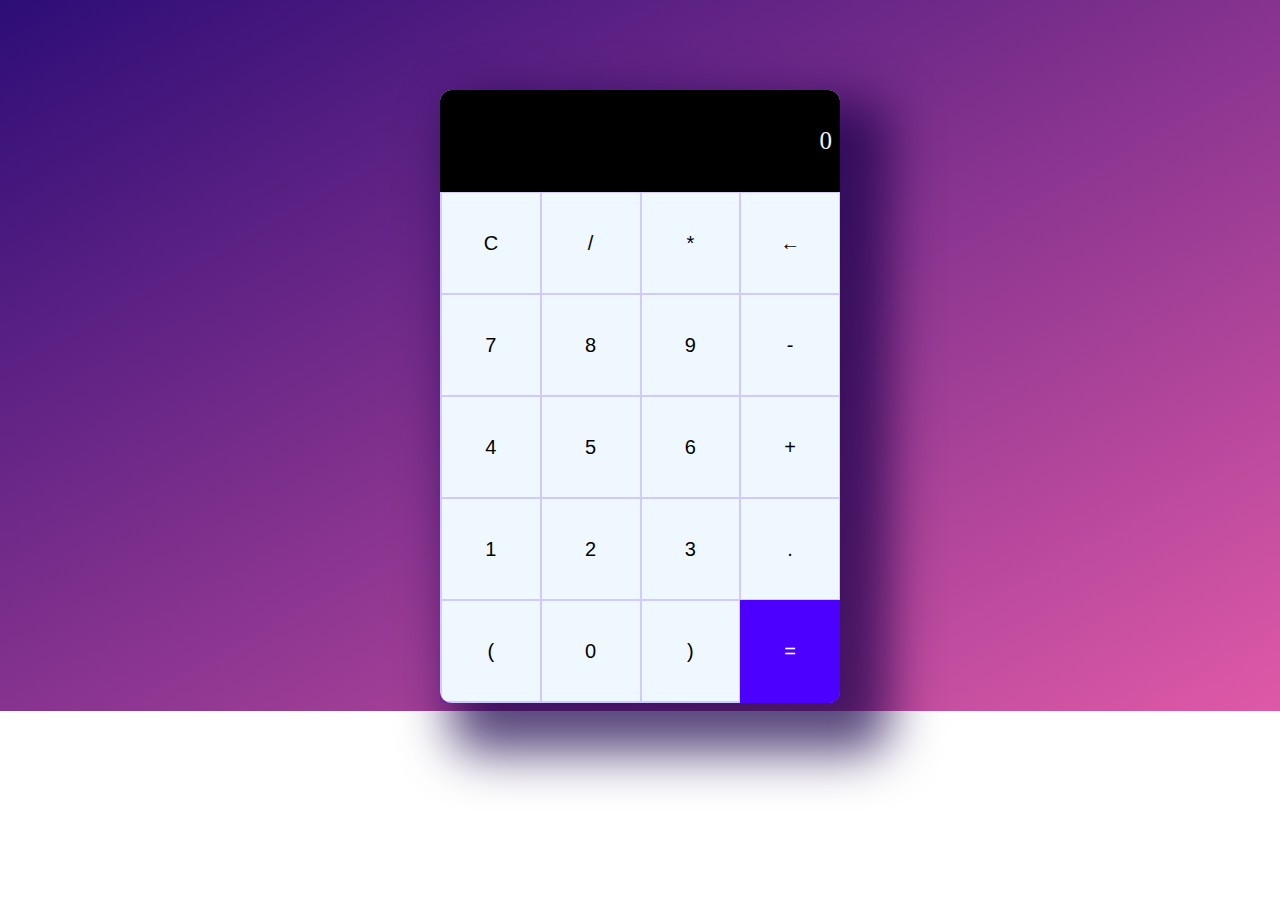
<file: Calculator/index.html>
<!DOCTYPE html>
<html lang="en">
  <head>
    <meta charset="UTF-8" />
    <meta http-equiv="X-UA-Compatible" content="IE=edge" />
    <meta name="viewport" content="width=device-width, initial-scale=1.0" />
    <link rel="stylesheet" href="./main.css" />
    <title>Reo's Calculator</title>
  </head>

  <body>
    <section>
      <!-- this is where the calculator body states -->
      <div class="container">
        <!-- this is where the display box start -->
        <div id="display">0</div>
        <!-- this is where the display box ends -->
        <!--=============================================================================================================-->
        <!-- this is where the buttons panel starts -->
        <div class="buttons">
          <div class="button">C</div>
          <div class="button">/</div>
          <div class="button">*</div>
          <div class="button">&larr;</div>
          <div class="button">7</div>
          <div class="button">8</div>
          <div class="button">9</div>
          <div class="button">-</div>
          <div class="button">4</div>
          <div class="button">5</div>
          <div class="button">6</div>
          <div class="button">+</div>
          <div class="button">1</div>
          <div class="button">2</div>
          <div class="button">3</div>
          <div class="button">.</div>
          <div class="button">(</div>
          <div class="button">0</div>
          <div class="button">)</div>
          <div id="equal" class="button">=</div>
          <!-- this is the end of the buttons panel      -->
        </div>
      </div>
      <!-- this is where the calculator body ends -->
    </section>
    <script src="../Calculator/app.js"></script>
  </body>
</html>
</file>
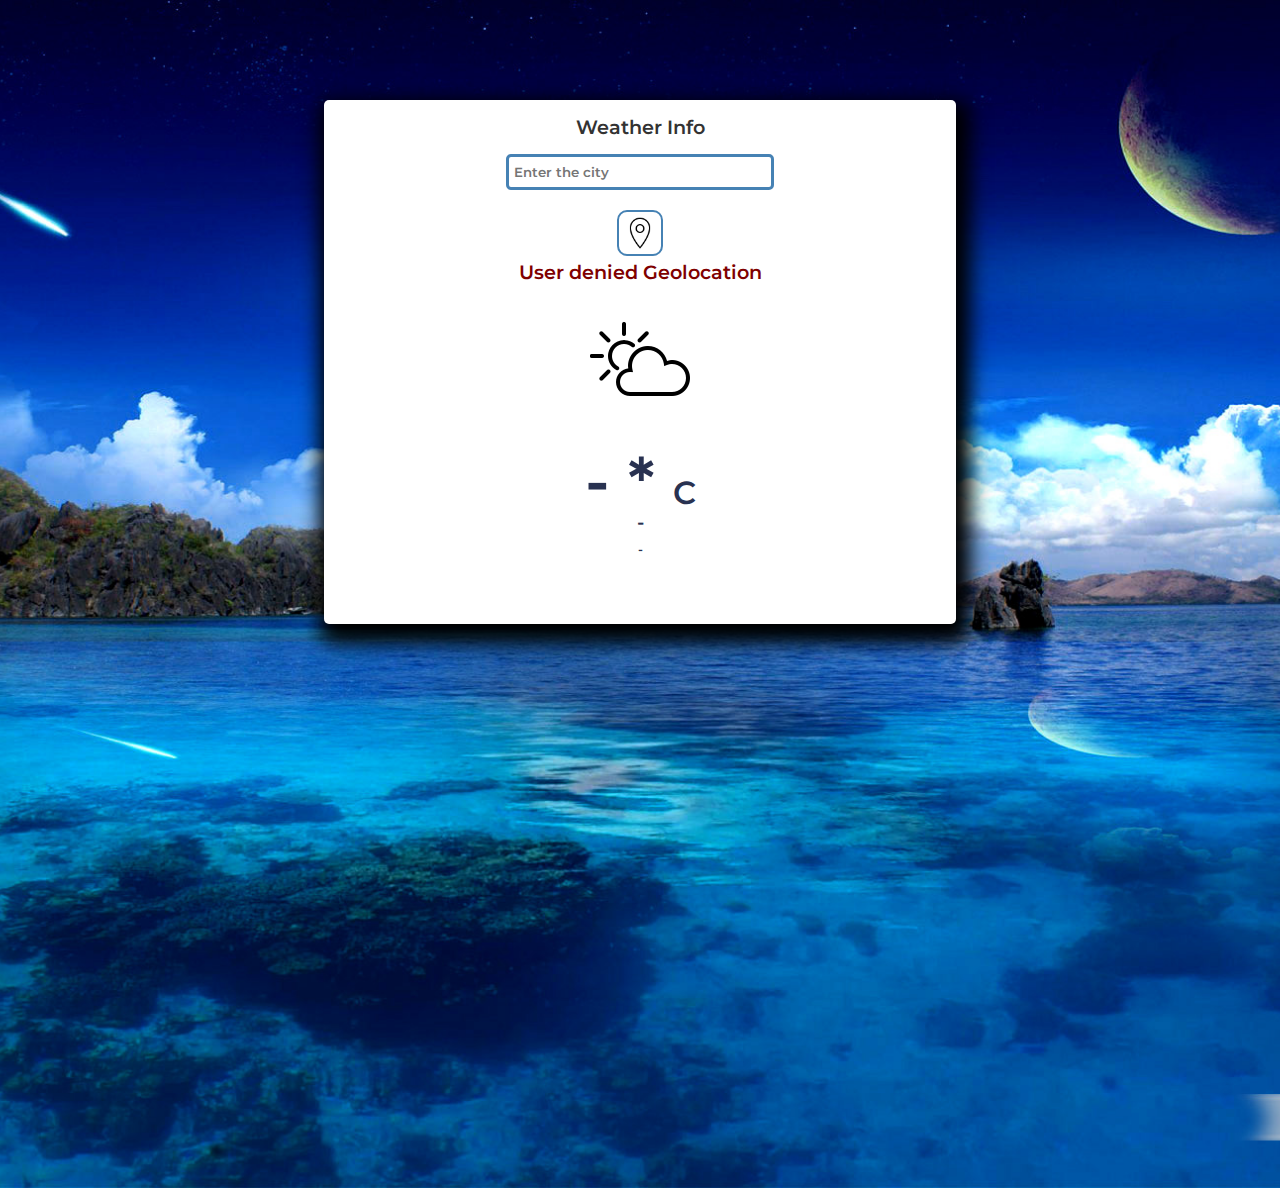
<file: Weather app/index.html>
<!DOCTYPE html>
<html lang="en">
  <head>
    <meta charset="UTF-8" />
    <meta http-equiv="X-UA-Compatible" content="IE=edge" />
    <meta name="viewport" content="width=device-width, initial-scale=1.0" />
    <link rel="stylesheet" href="./css/style.css" />
    <title>My Weather App</title>
  </head>

  <body>
    <div class="container">
      <div class="app-title">
        <p>Weather Info</p>
        <input
          type="text"
          id="search"
          placeholder="Enter the city"
          autocomplete="off"
        />

        <div class="location-icon">
          <img src="./media/icons/icons8-location-100.png" alt="" />
        </div>
      </div>
      <div class="notification"></div>
      <div class="weather-container">
        <div class="weather-icon">
          <img src="./media/icons/icons8-partly-cloudy-day-100.png" alt="" />
        </div>

        <div class="temperature-value">
          <p>- * <span>C</span></p>
        </div>
        <div class="temperature-description">
          <p>-</p>
        </div>
        <div class="location">
          <p>-</p>
        </div>
      </div>
    </div>
    <script src="./js/app.js"></script>
  </body>
</html>
</file>
<file: Calculator/main.css>
body {
    /* background-color: rgb(45, 13, 119); */
    background-image: linear-gradient(to bottom right, rgb(45, 13, 119), rgb(223, 89, 167));
    background-repeat: no-repeat;
    height: 100%;
}

.container {
    background-color: aliceblue;
    max-width: 400px;
    margin: 10vh auto 0 auto;
    box-shadow: 30px 30px 50px 20px rgba(25, 0, 75, 0.727);
    border-radius: 12px;
}

#display {
    text-align: right;
    height: 70px;
    line-height: 70px;
    padding: 16px 8px;
    font-size: 25px;
    background-color: black;
    color: aliceblue;
    border-radius: 12px 12px 0px 0px;
    /* padding: 25px 10px 25px 0px; */
}

.buttons {
    display: grid;
    border-bottom: 1px solid rgba(76, 0, 255, 0.185);
    border-left: 1px solid rgba(76, 0, 255, 0.185);
    grid-template-columns: 1fr 1fr 1fr 1fr;
}

.buttons>div {
    border-top: 1px solid rgba(76, 0, 255, 0.185);
    border-right: 1px solid rgba(76, 0, 255, 0.185);
}

.button {
    border: 0.5px solid rgba(76, 0, 255, 0.185);
    line-height: 100px;
    text-align: center;
    font-size: 20px;
    cursor: pointer;
    font-family: Verdana, Geneva, Tahoma, sans-serif;
}

.button:hover {
    background-color: rgba(0, 0, 0, 0.700);
    color: white;
    transition: 0.5s ease-in-out;
}

#equal {
    background-color: rgb(76, 0, 255);
    color: white;
    ;
    border-radius: 0px 0px 11px 0px;
    margin-bottom: -1px;
}

#equal:hover {
    background-color: rgb(102, 36, 255);
    color: white;
    ;
    transition: 0.5s ease-in-out;
    font-weight: bolder;
}
</file>
<file: Weather app/css/style.css>
@font-face {
  font-family: Montserrat;
  src: url(../media/fonts/Montserrat/static/Montserrat-SemiBold.ttf);
}
* {
  font-family: 'Montserrat';
}

body {
  background-image: url(../media/img/bg.jpeg);
  background-color: steelblue;
  height: 120vh;
  background-position: center;
  background-repeat: no-repeat;
  background-size: cover;
}
.container {
  width: 50%;
  background-color: white;
  align-self: center;
  display: block;
  margin: 100px auto;
  border-radius: 5px;
  padding-bottom: 50px;
  box-shadow: 5px 10px 20px 10px black;
}

.app-title {
  width: 100%;
  height: 150px;
  border-radius: 10px 10px 0 0;
  display: flex;
  align-items: center;
  justify-content: center;
  flex-direction: column;
}
.app-title p {
  text-align: center;
  padding: 15px;
  margin: 0 auto;
  font-size: 1.2em;
  color: #333;
}
#search {
  display: block;
  margin-left: auto;
  margin-right: auto;
  padding: 5px;
  width: 40%;
  height: 20px;
  border-radius: 5px;
  outline: none;
  border: 3px solid steelblue;
}
.notification {
  background-color: white;
  display: none;
}
.notification p {
  color: maroon;
  font-size: 1.2em;
  margin: 0;
  text-align: center;
  padding: 10px 0;
}
.weather-container {
  width: 100%;
  height: 260px;
  background-color: white;
  margin-top: 20px;
}
.weather-icon {
  width: 100%;
  height: 128px;
}
.weather-icon img {
  display: block;
  margin: 0 auto;
}
.location-icon {
  width: 100%;
  height: 40px;
  padding: 10px;
}

.location-icon img {
  display: block;
  width: 32px;
  margin: 10px auto;
  cursor: pointer;
  padding: 5px;
  border: steelblue solid 2px;
  border-radius: 10px;
  color: steelblue;
}
.temperature-value {
  width: 100%;
  height: 60px;
}
.temperature-value p {
  padding: 0;
  margin: 0;
  color: #293251;
  font-size: 4em;
  text-align: center;
}
.temperature-value span {
  color: #293251;
  font-size: 0.5em;
}
.temperature-description p {
  padding: 8px;
  margin: 0;
  color: #293251;
  text-align: center;
  font-size: 1.2em;
}
.location p {
  margin: 0;
  padding: 0;
  color: #293251;
  text-align: center;
  font-size: 0.8em;
}

div.relative {
  position: absolute;
  top: 600px;
  right: 120px;
}
</file>
